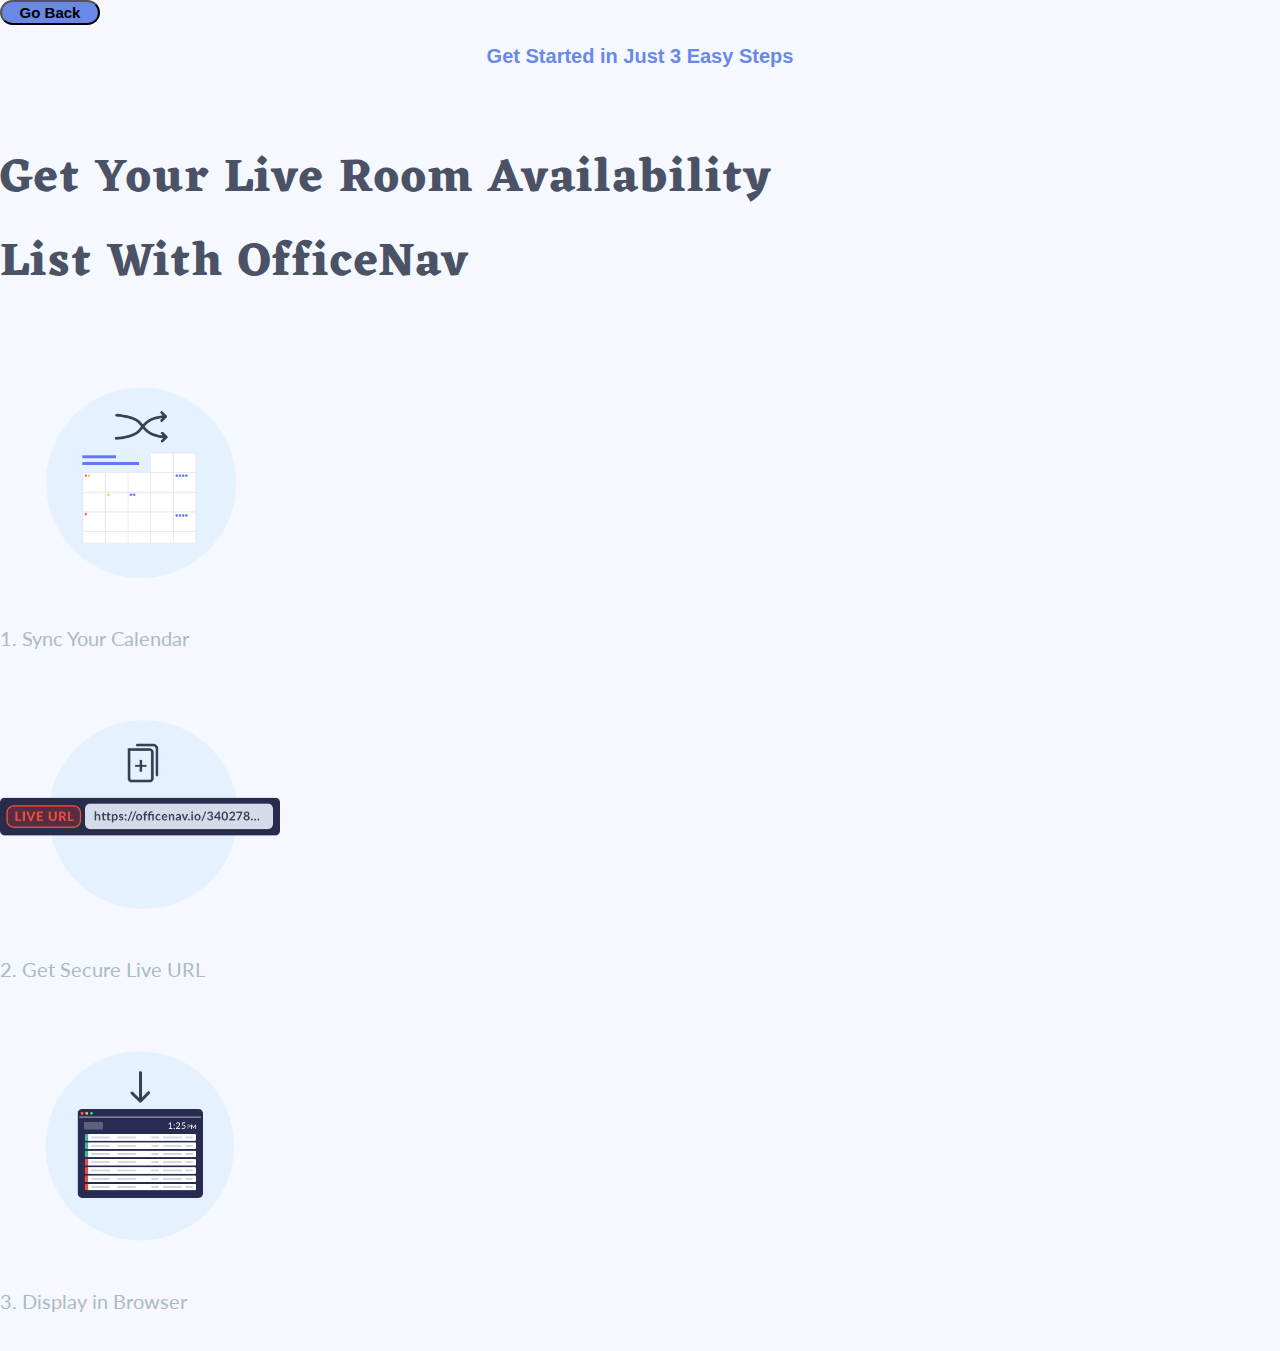
<file: officenav/index.html>
<!doctype html>
<html lang="en">
  <head>
    <!-- Required meta tags -->
    <meta charset="utf-8">
    <meta name="viewport" content="width=device-width, initial-scale=1, shrink-to-fit=no">

    <!-- Bootstrap CSS -->
    <link rel="stylesheet" href="https://stackpath.bootstrapcdn.com/bootstrap/4.1.3/css/bootstrap.min.css" integrity="sha384-MCw98/SFnGE8fJT3GXwEOngsV7Zt27NXFoaoApmYm81iuXoPkFOJwJ8ERdknLPMO" crossorigin="anonymous">
    <link rel="stylesheet" href="css/main.css">

    <!-- Google font -->
    <link href="https://fonts.googleapis.com/css?family=Lato&display=swap" rel="stylesheet">
    <link href="https://fonts.googleapis.com/css?family=Eczar&display=swap" rel="stylesheet">
    <link href="https://fonts.googleapis.com/css?family=Roboto&display=swap" rel="stylesheet">
    <link rel="stylesheet" href="https://cdnjs.cloudflare.com/ajax/libs/font-awesome/4.7.0/css/font-awesome.min.css">
    <link href="https://fonts.googleapis.com/css?family=Gelasio&display=swap" rel="stylesheet">

    <title>OfficeNav</title>
  </head>
  <body>

    <nav class="navbar mt-2 ml-2 navbar-light">
        <!-- Navbar -->
        <button type="button" class="btn btn-primary buttonback">Go Back</button>
    </nav>
    <!-- End navbar -->

    <!-- Content -->
      <section class="content" id="content">
          <div class="container">
              <div class="row">
                  <div class="col-md-12 paragraf">
                    <p class="lead">Get Started in Just 3 Easy Steps</p>
                    <br>
                    <h1 class="text-center">Get Your Live Room Availability <br> List With OfficeNav</h1>
                  </div>
              </div>
          </div>
      </section>
    <!-- End Content -->


    <!-- pilihan gambar -->

    <section class="pilihan" id="pilihan">
        <div class="container text-center">
            <div class="row col-md-12">
                <div class="col-md-4">
                    <img src="./image/signup-img1_2x.png" alt="" width="280px">
                    <p><br>1. Sync Your Calendar</p>
                </div>

                <div class="col-md-4">
                    <img src="./image/signup-img2_2x.png" alt="" width="280px">
                    <p><br> 2. Get Secure Live URL</p>
                </div>

                <div class="col-md-4">
                    <img src="./image/signup-img3_2x.png" alt="" width="280px">
                    <p><br>3. Display in Browser</p>
                </div>
            </div>
        </div>
    </section>

    <br>


    <!-- Optional JavaScript -->
    <!-- jQuery first, then Popper.js, then Bootstrap JS -->
    <script src="https://code.jquery.com/jquery-3.3.1.slim.min.js" integrity="sha384-q8i/X+965DzO0rT7abK41JStQIAqVgRVzpbzo5smXKp4YfRvH+8abtTE1Pi6jizo" crossorigin="anonymous"></script>
    <script src="https://cdnjs.cloudflare.com/ajax/libs/popper.js/1.14.3/umd/popper.min.js" integrity="sha384-ZMP7rVo3mIykV+2+9J3UJ46jBk0WLaUAdn689aCwoqbBJiSnjAK/l8WvCWPIPm49" crossorigin="anonymous"></script>
    <script src="https://stackpath.bootstrapcdn.com/bootstrap/4.1.3/js/bootstrap.min.js" integrity="sha384-ChfqqxuZUCnJSK3+MXmPNIyE6ZbWh2IMqE241rYiqJxyMiZ6OW/JmZQ5stwEULTy" crossorigin="anonymous"></script>
  </body>
</html>
</file>
<file: officenav/css/main.css>
body{
    margin: 0;
    padding: 0;
    background-color: #f5f8ff;
}


.btnup{
    border-radius: 60px;
    width: 100px;
}

.buttonback {
    border-radius: 50px;
    width: 100px;
    padding: 2px;
    font-size: 15px;
    background-color: #6a88e6;
    font-weight: 600;
}

.content p{
    text-align: center;
    font-family: 'Arial', sans-serif;
}

.content h1{
    font-weight: bold;
    font-family: 'Eczar', serif;
    color: #4b5265;
    font-size: 47px;
    letter-spacing: 2px;
}

.mid {
    margin-right: 30px;
    margin-left: 30px;
}

.pilihan img{
    margin-top: 50px;
}

.pilihan p{
    color: #adbac4;
    font-family: 'Lato', sans-serif;
    font-size: 20px;
}

.bgtextbtn1 {
    
}

.textbtn1 {
    font-size: 17px;
    font-weight: 600;
    padding: 15px 15px;
    line-height: 2;
    font-family: 'Anton', sans-serif;
    border-radius: 9px;
    width: 280px;
    color: #4b5265;
  }

    .textbtn2 {
    font-size: 17px;
    font-weight: 600;
    padding: 15px 15px;
    line-height: 2;
    font-family: 'Anton', sans-serif;
    border-radius: 9px;
    width: 280px;
    color: #4b5265;
    }  

.lead {
    color: #6a88e6;
    font-weight: 800;
    font-size: 20px;
}

.login {
    flex-wrap: wrap;
    display: flex;
}

 @media (max-width: 500px) {
    .buttonback {
        border-radius: 50px;
        width: 80px;
        padding: 2px;
        font-size: 13px;
        background-color: #6a88e6;
        font-weight: 600;
        margin-bottom: 20px;
    }
    
    .content h1{
        font-weight: bold;
        font-family: 'Eczar', serif;
        color: #4b5265;
        font-size: 37px;
    }
    
    .pilihan img{
        margin-top: 40px;
    }
    
    .pilihan p{
        color: #adbac4;
        font-family: 'Lato', sans-serif;
        font-size: 17px;
    }
    
    
    .textbtn1 {
        font-size: 13px;
        font-weight: 600;
        padding: 15px 15px;
        line-height: 2;
        font-family: 'Anton', sans-serif;
        border-radius: 9px;
        width: 220px;
        color: #4b5265;
        margin-bottom: 20px;
      }
    
    .textbtn2 {
        font-size: 13px;
        font-weight: 600;
        padding: 15px 15px;
        line-height: 2;
        font-family: 'Anton', sans-serif;
        border-radius: 9px;
        width: 220px;
        color: #4b5265;
    }  
    
    .lead {
        color: #6a88e6;
        font-weight: 800;
        font-size: 17px;
    }
    
 }

 @media (min-width: 501px) and (max-width: 767px) {
    .buttonback {
        border-radius: 50px;
        width: 80px;
        padding: 2px;
        font-size: 13px;
        background-color: #6a88e6;
        font-weight: 600;
        margin-bottom: 20px;
    }
    
    .content h1{
        font-weight: bold;
        font-family: 'Eczar', serif;
        color: #4b5265;
        font-size: 45px;
    }
    
    .pilihan img{
        margin-top: 40px;
    }
    
    .pilihan p{
        color: #adbac4;
        font-family: 'Lato', sans-serif;
        font-size: 18px;
    }
    
    
    .textbtn1 {
        font-size: 13px;
        font-weight: 600;
        padding: 15px 15px;
        line-height: 2;
        font-family: 'Anton', sans-serif;
        border-radius: 9px;
        width: 220px;
        color: #4b5265;
        margin-bottom: 20px;
      }
    
    .textbtn2 {
        font-size: 13px;
        font-weight: 600;
        padding: 15px 15px;
        line-height: 2;
        font-family: 'Anton', sans-serif;
        border-radius: 9px;
        width: 220px;
        color: #4b5265;
    }  
    
    .lead {
        color: #6a88e6;
        font-weight: 800;
        font-size: 17px;
    }
    
 }
</file>
